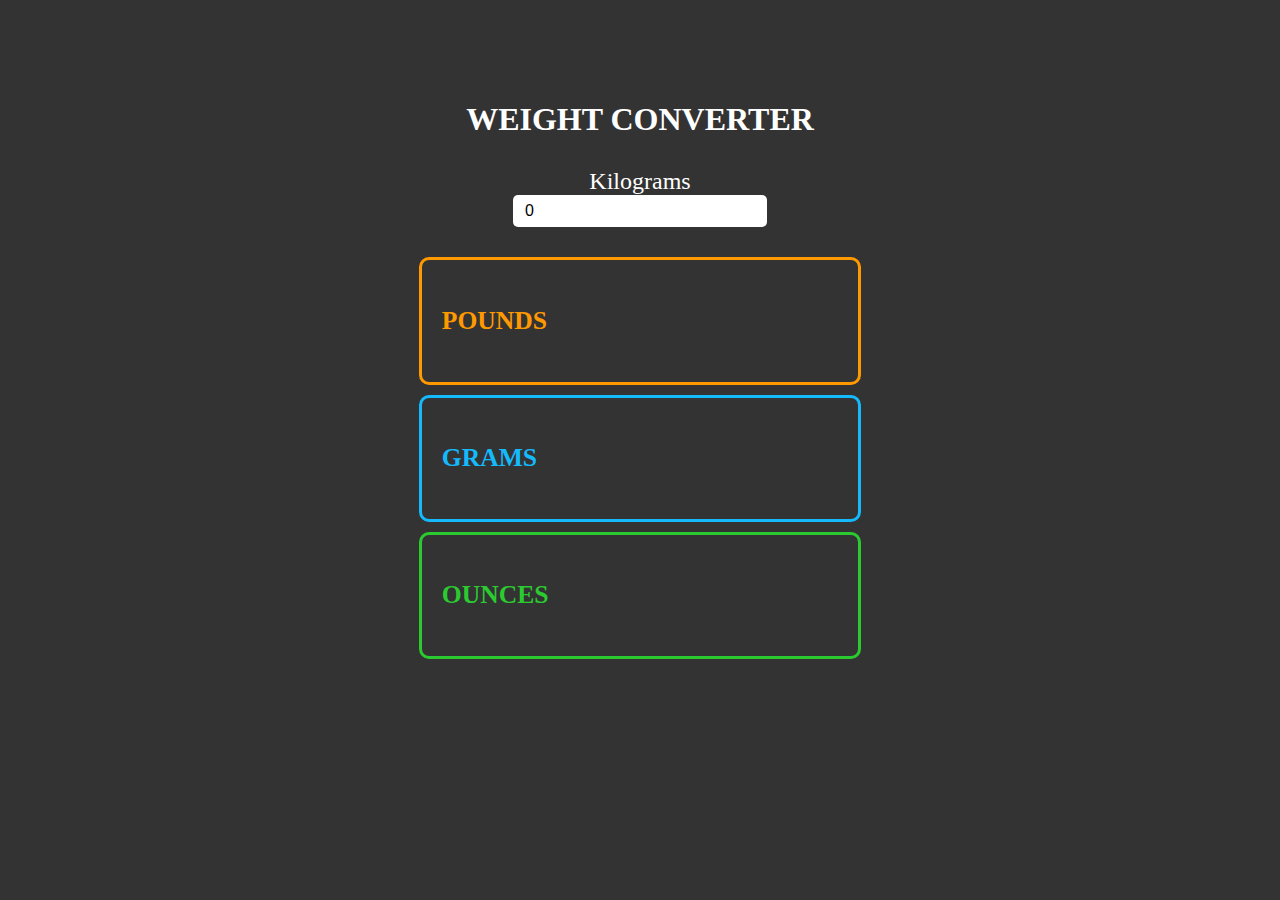
<file: Task 1/Index.html>
<!DOCTYPE html>
<html lang="en">

<head>
  <meta charset="UTF-8" />
  <title>Weight Converter</title>
  <!-- Custom CSS -->
  <link rel="stylesheet" href="style.css" />
  <!-- Custom JS -->
  <script defer src="./script.js"></script>
</head>

<body>
  <div class="container">
    <header>
      <h1>Weight Converter</h1>
    </header>
    <section>
      <div id="input">
        <form name="weightSelect" id="weightType">Kilograms</form>
        <input type="number" id="weightValue" value="0">
      </div>
      <div id="output">
        <div class="card kilos" id="lbCard">
          <h3>Pounds</h3>
          <h4 id="toPounds"></h4>
        </div>

        <div class="card grams" id="gmCard">
          <h3>Grams</h3>
          <h4 id="toGrams"></h4>
        </div>
        <div class="card ounces" id="ozCard">
          <h3>Ounces</h3>
          <h4 id="toOunces"></h4>
        </div>
      </div>
    </section>
  </div>
  <footer>
    <!-- Footer code -->
  </footer>
</body>

</html>
</file>
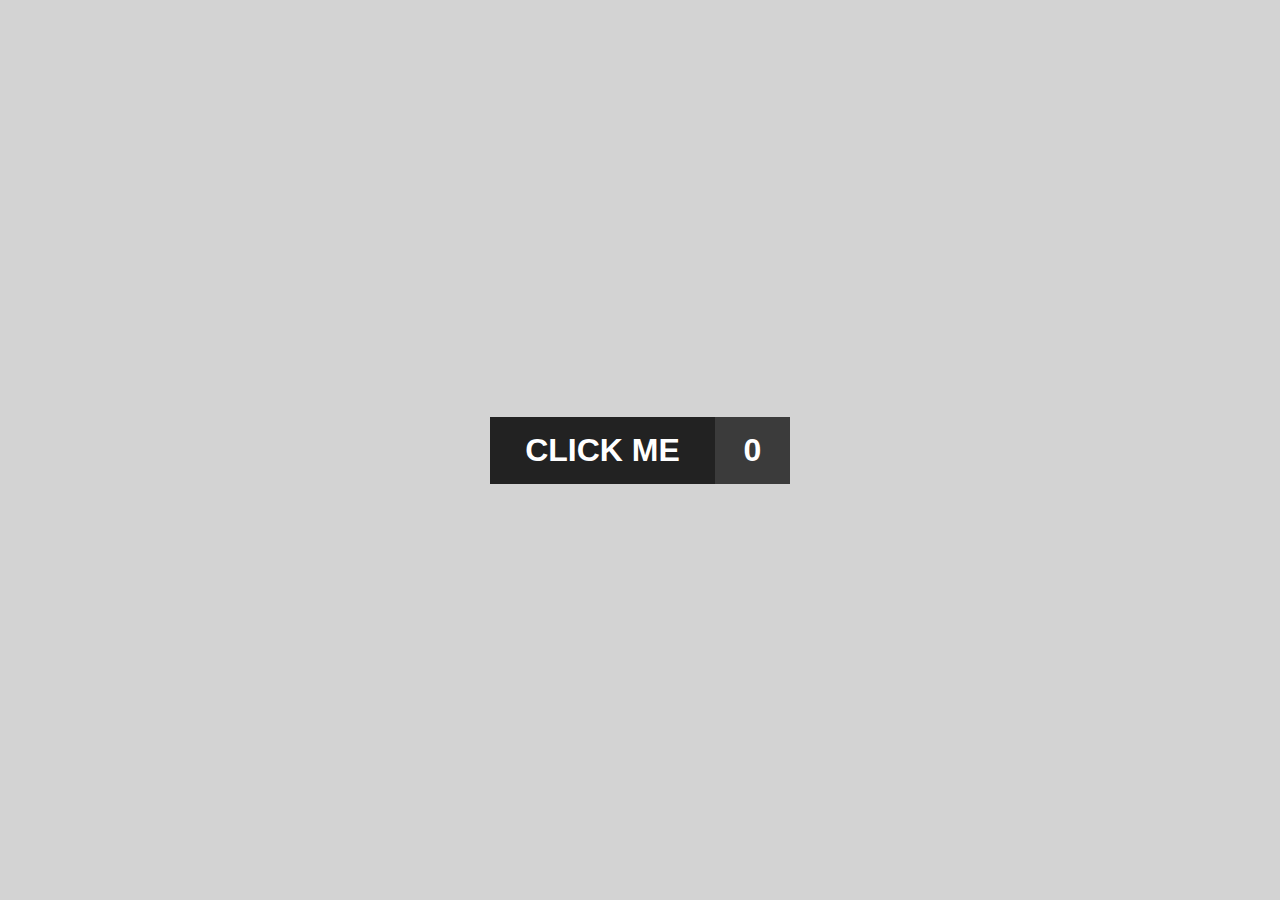
<file: Task 2/index.html>
<!DOCTYPE html>
<html lang="en">
  <head>
    <meta charset="UTF-8" />
    <title>Change button state</title>
    <!-- Custom CSS -->
    <link rel="stylesheet" href="./style.css" />
    <!-- Custom JS -->
    <script defer src="./script.js"></script>
  </head>
  <body>
    <header>
      <!-- Header code-->
    </header>

    <main>
      <div class="wrapper">
        <div class="btn">
          <div id="btn__element" class="button" onclick="clickMe()">CLICK ME</div>
          <div id="btn__state">0</div>
        </div>
      </div>
    </main>

    <footer>
      <!-- Footer code -->
    </footer>
  </body>
</html>
</file>
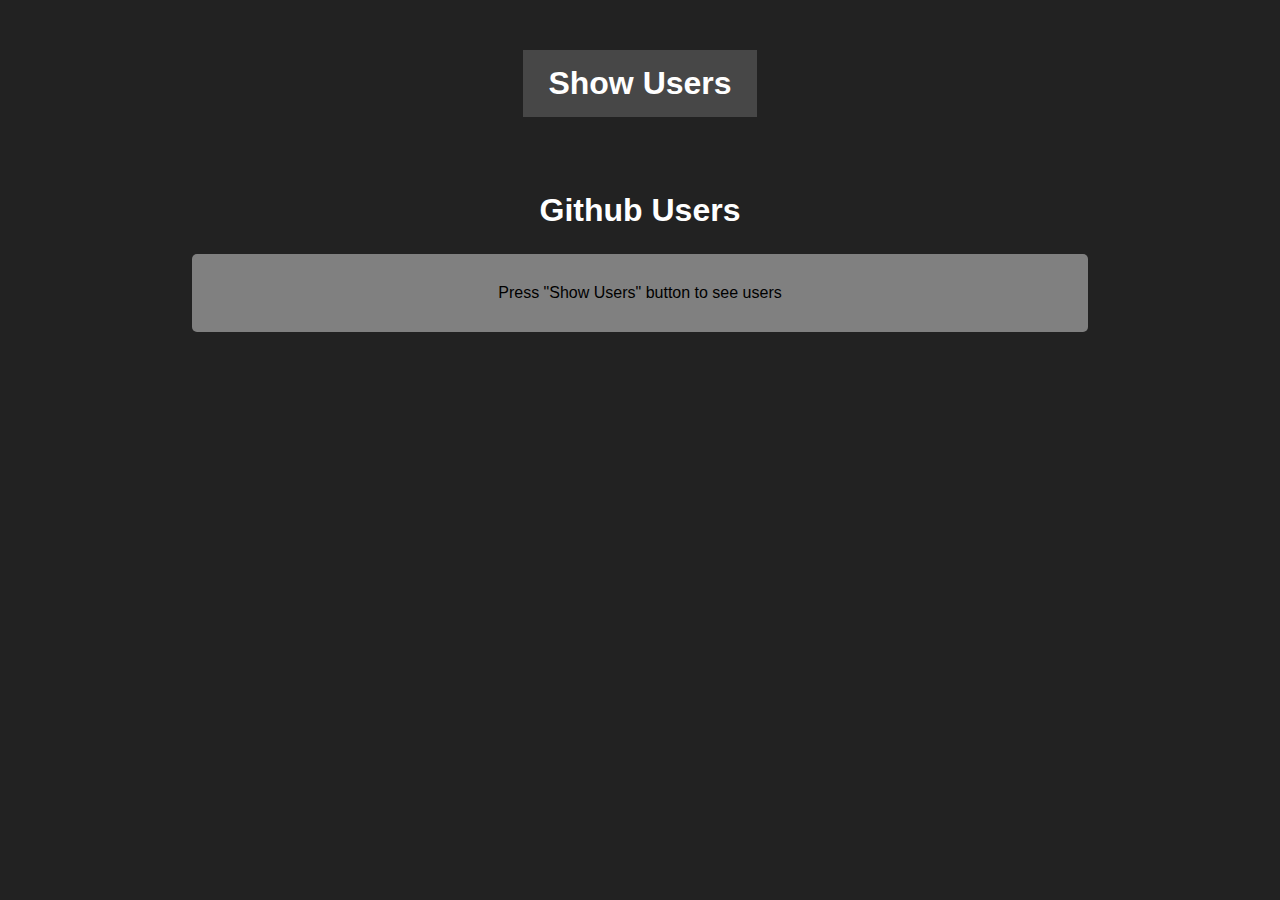
<file: Task 3/index.html>
<!DOCTYPE html>
<html lang="en">
  <head>
    <meta charset="UTF-8" />
    <title>Show Github users</title>
    <!-- Custom CSS -->
    <link rel="stylesheet" href="./style.css" />
    <!-- Custom JS -->
    <script defer src="./script.js"></script>
  </head>
  <body>
    <header>
      <!-- Header code-->
    </header>

    <main>
      <div class="wrapper">
        <div class="btn-container">
          <button id="btn">Show Users</button>
        </div>
        <div class="output-cointainer">
          <h1>Github Users</h1>
          <div id="output">
            <!-- Results goes here -->
            <p id="message">Press "Show Users" button to see users</p>
          </div>
        </div>
      </div>
    </main>

    <footer>
      <!-- Footer code -->
    </footer>
  </body>
</html>
</file>
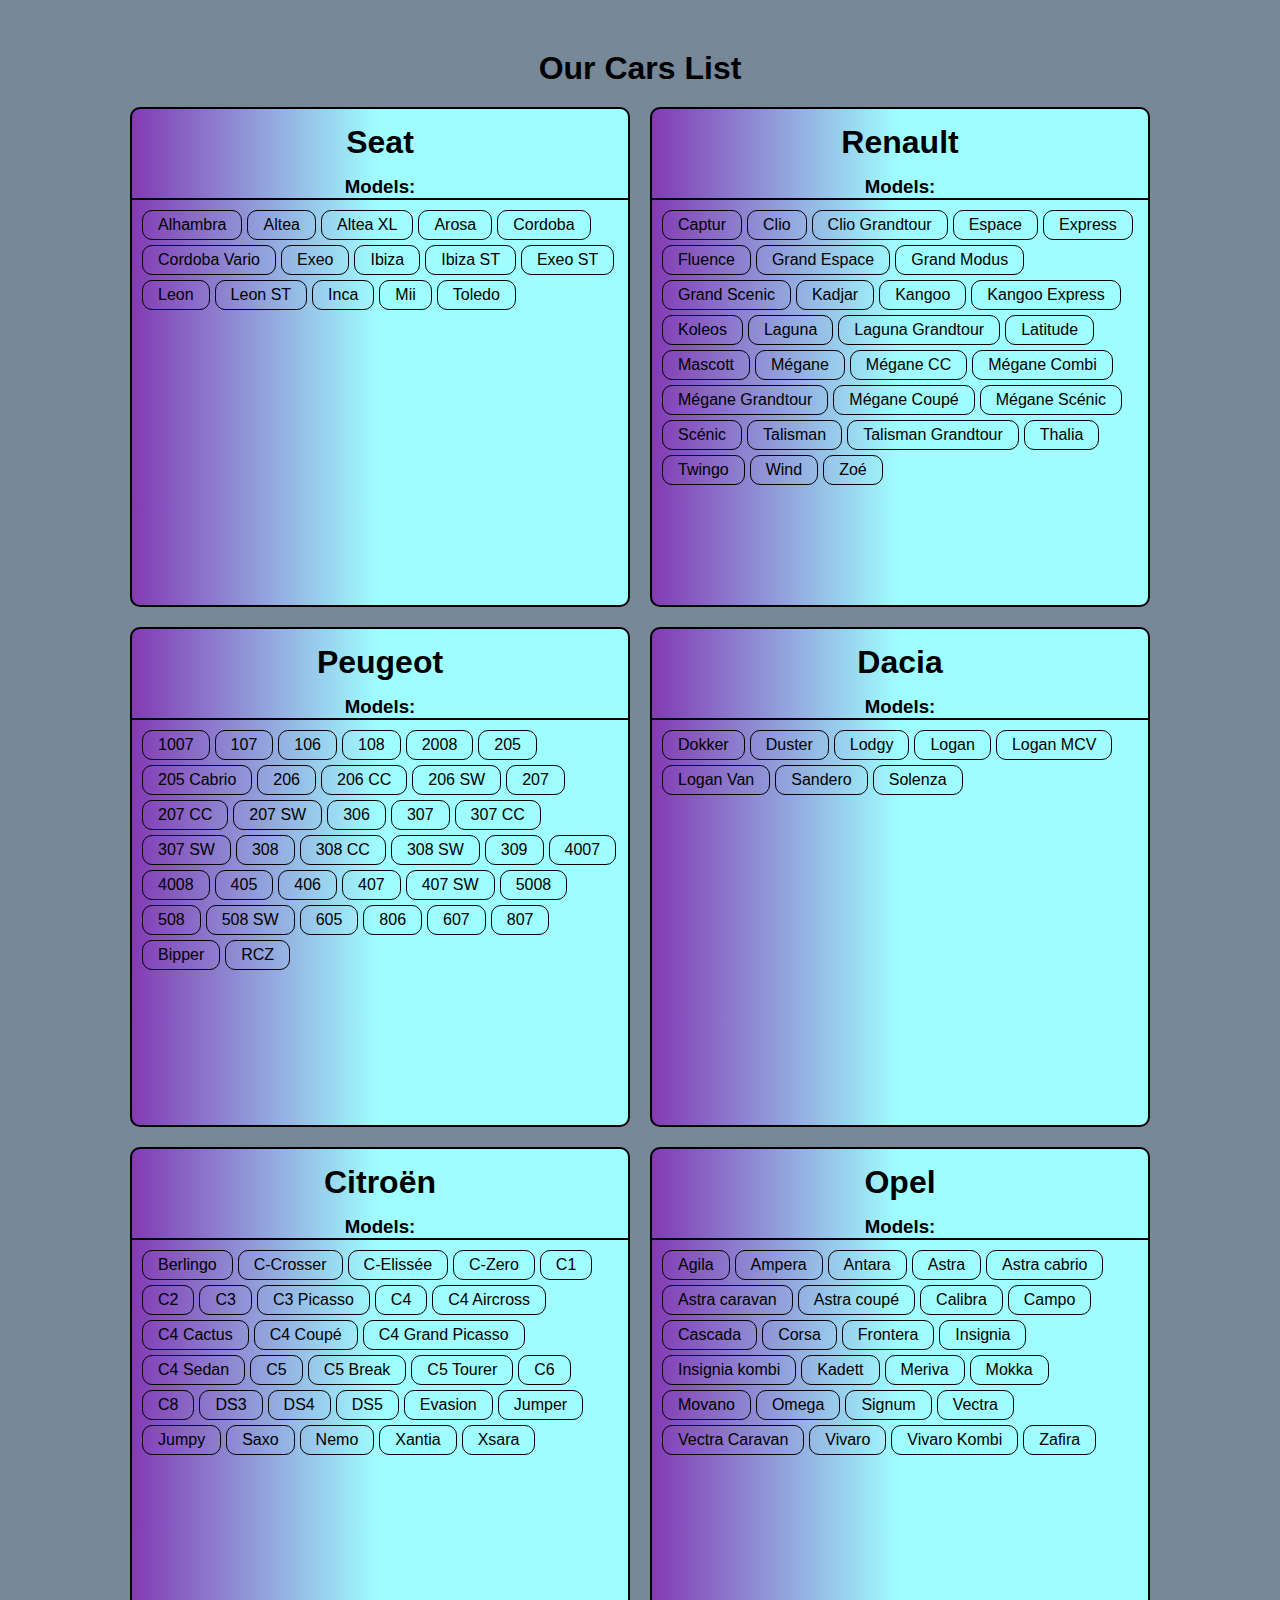
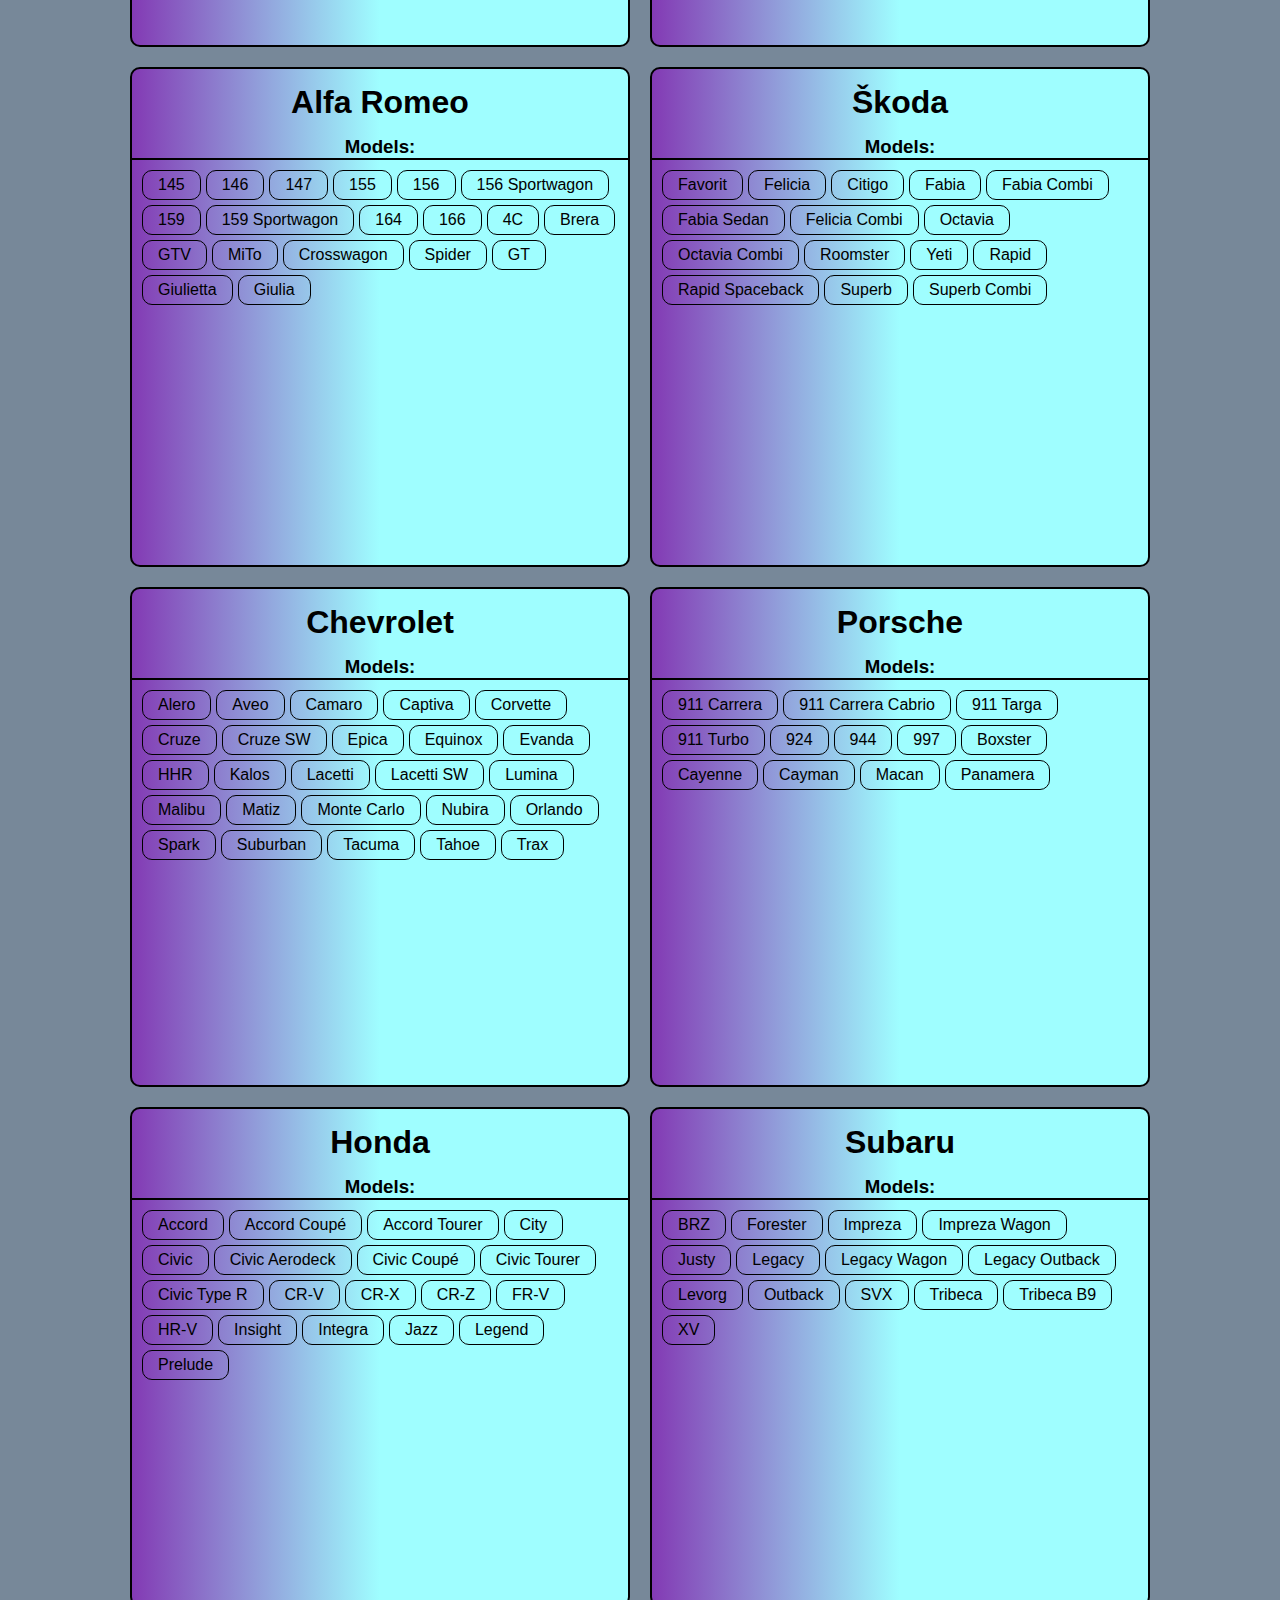
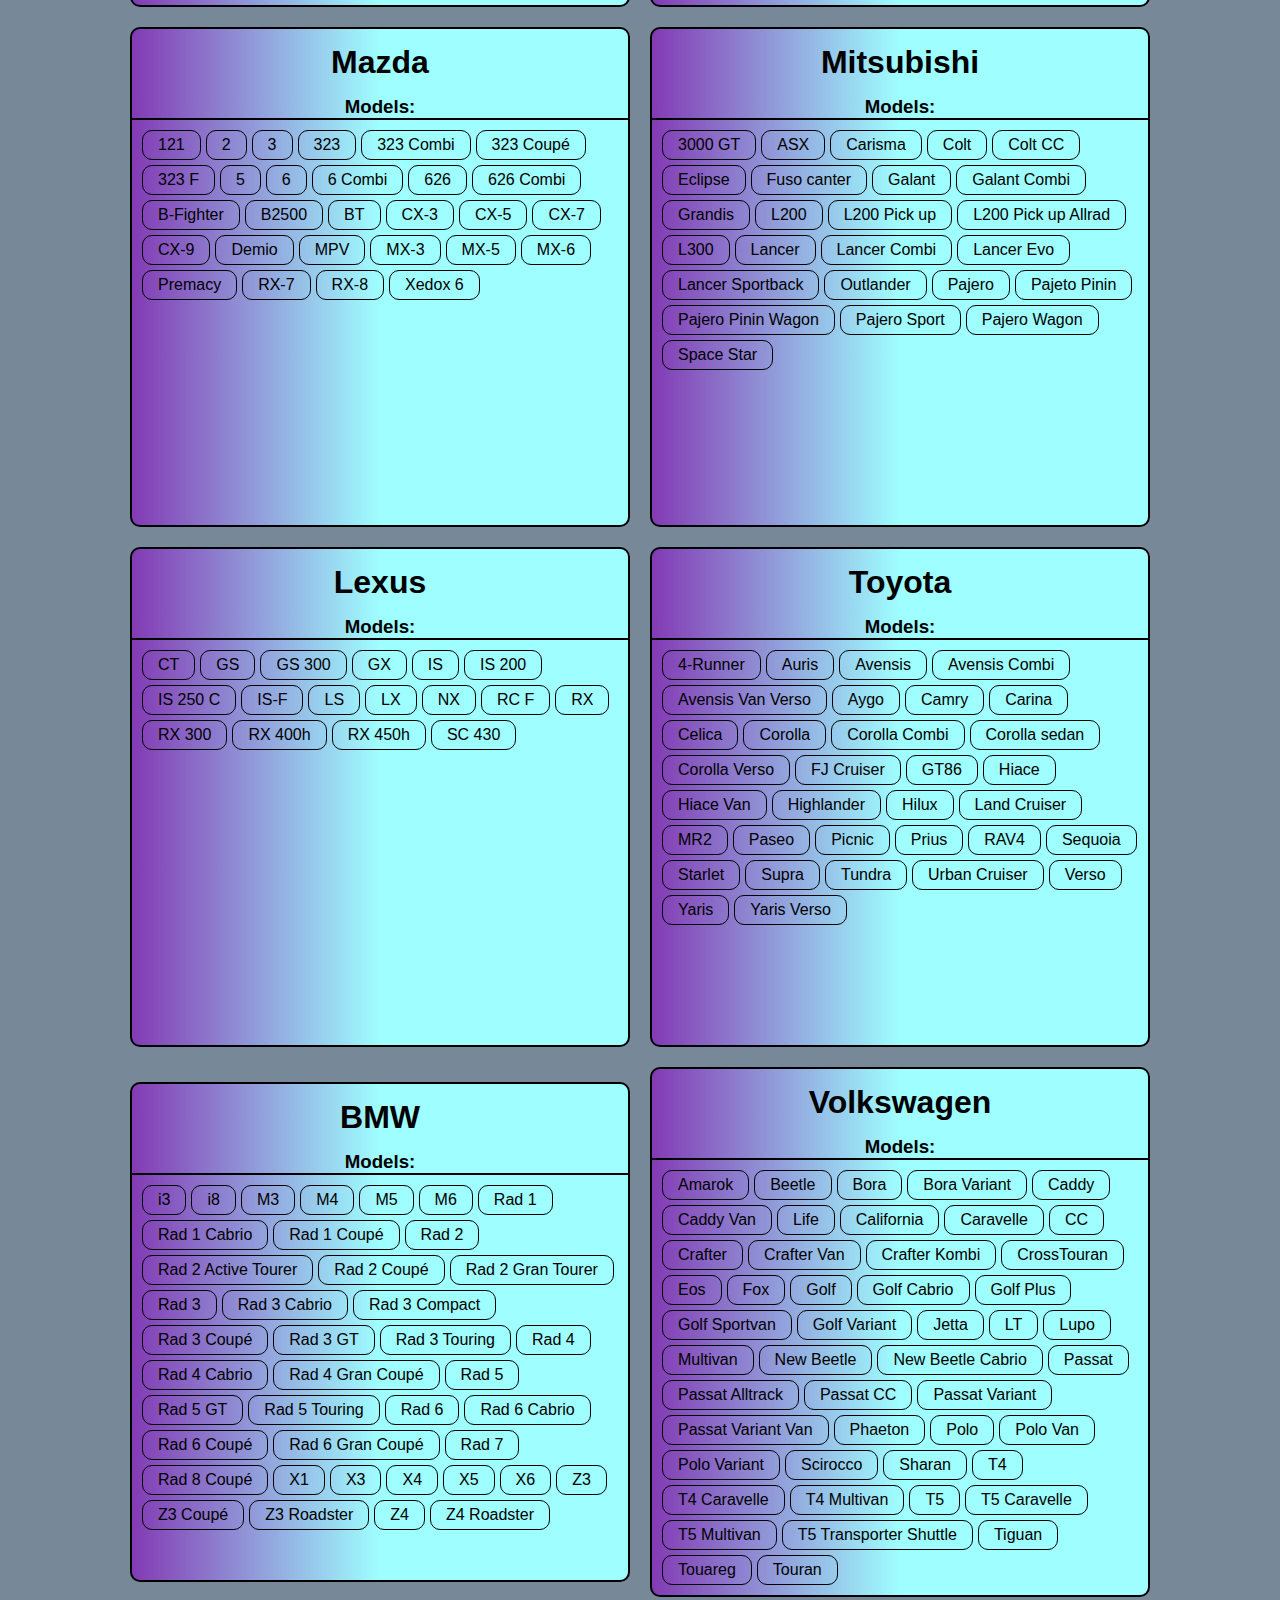
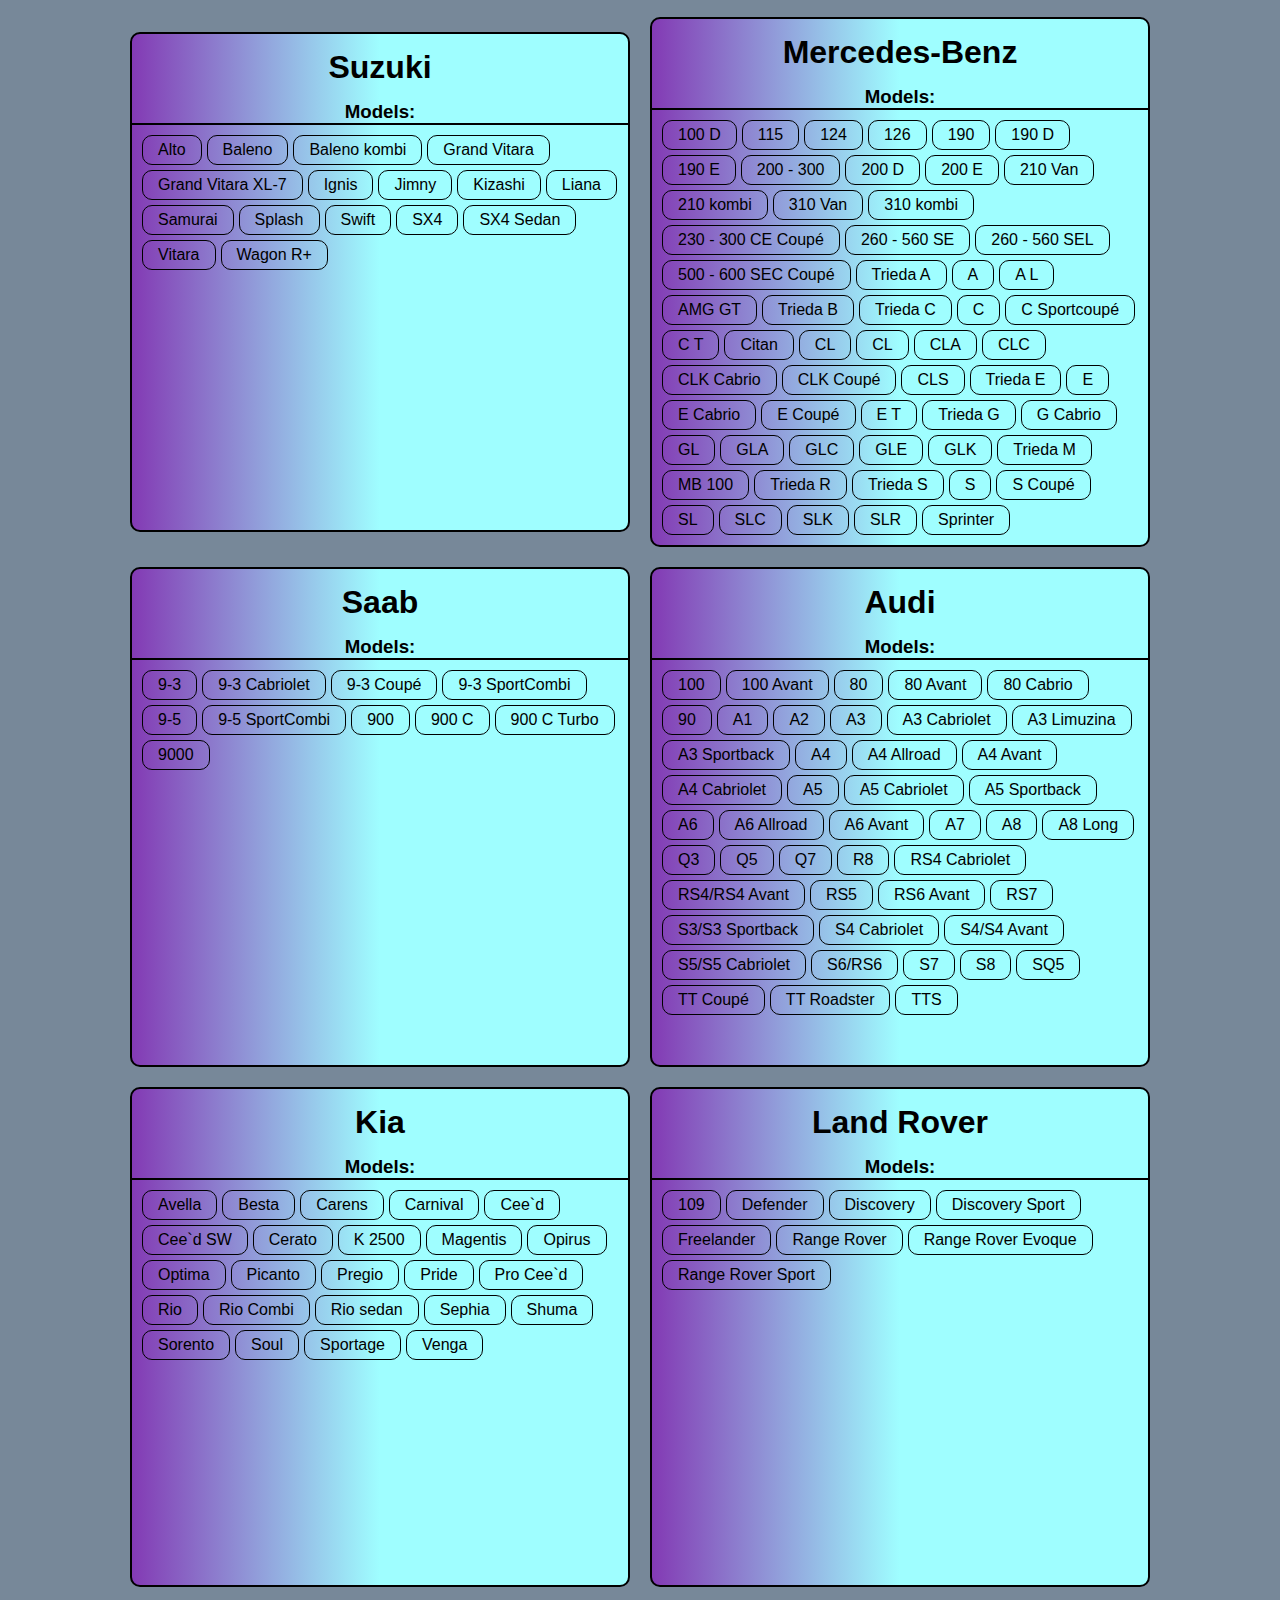
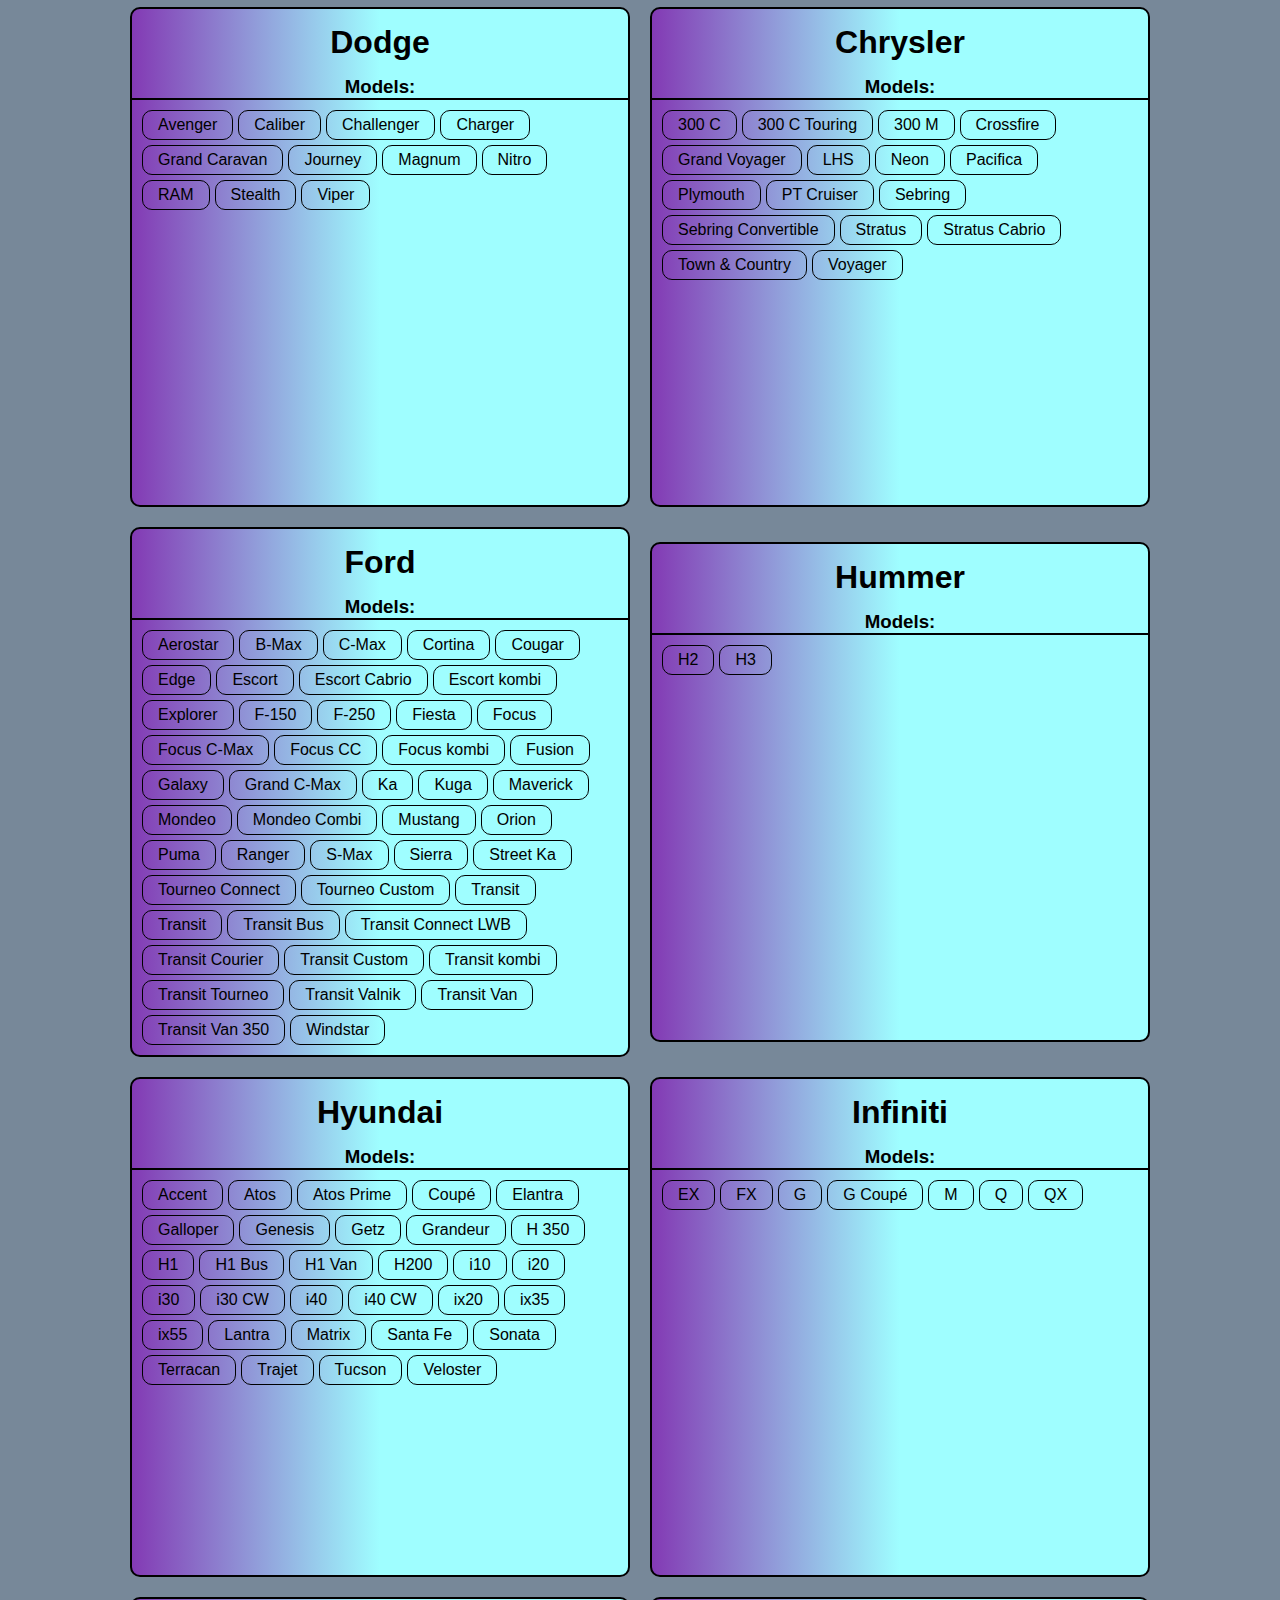
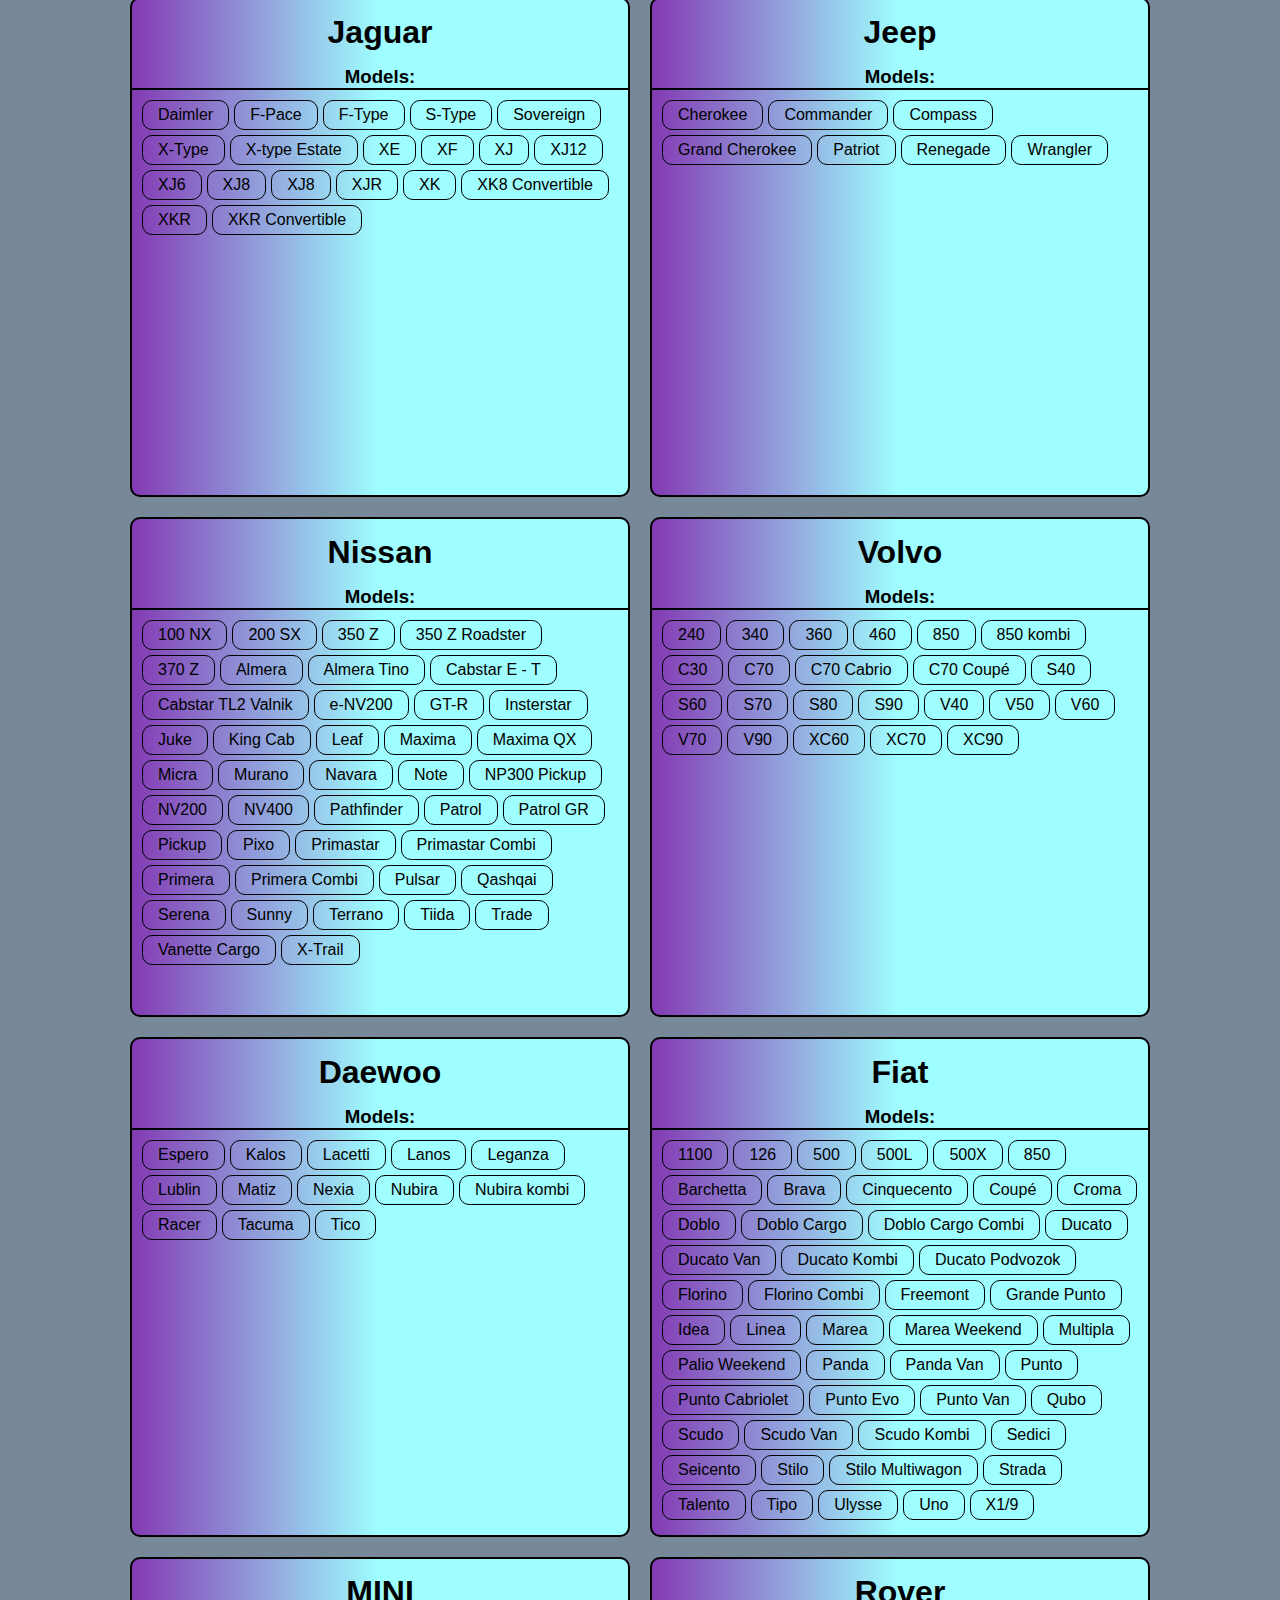
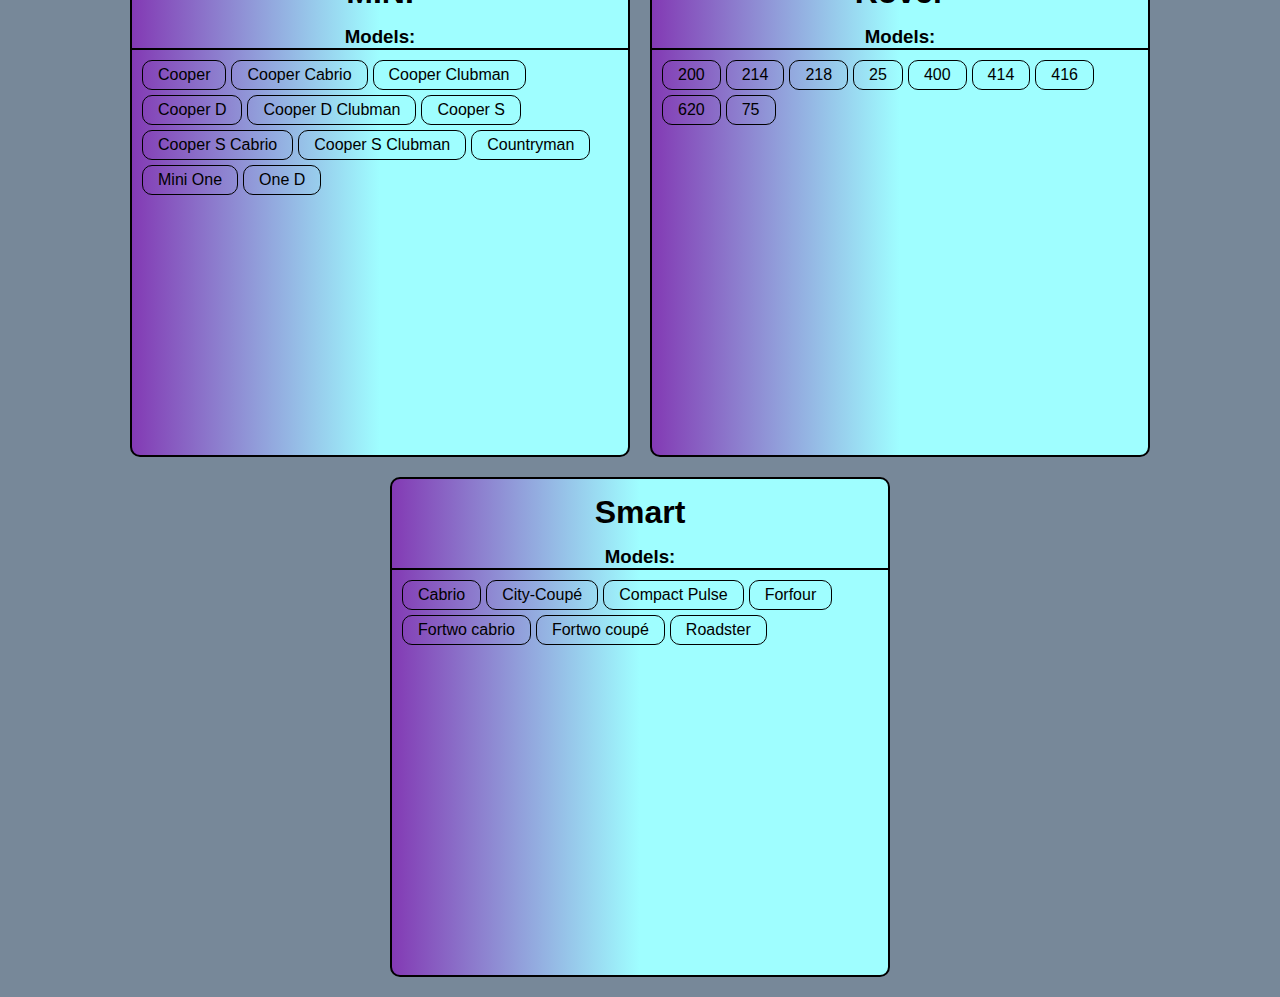
<file: Task 4/Index.html>
<!DOCTYPE html>
<html lang="en">
  <head>
    <meta charset="UTF-8" />
    <title>Cars list</title>
    <!-- Custom CSS -->
    <link rel="stylesheet" href="./style.css" />
    <!-- Custom JS -->
    <script defer src="./script.js"></script>
  </head>
  <body>
    <header>
      <!-- Header code-->
    </header>

    <main>
      <div class="wrapper">
        <div class="container">
          <h1>Our Cars List</h1>
          <div id="output">
            <!-- Results goes here -->
          </div>
        </div>
      </div>
    </main>

    <footer>
      <!-- Footer code -->
    </footer>
  </body>
</html>
</file>
<file: Task 1/style.css>
body {
  background: #333;
  color: #FFF;
}
.container {
  width: 50%;
  margin: 3em auto;
  padding: 2em;
}
header {
  margin-bottom: 30px;
}
header h1 {
  font-size: 2em;
  text-align: center;
  text-transform: uppercase;
}
section {
  display: flex;
  flex-direction: column;
  align-items: center;
}

#weightType{
  text-align: center;
  font-size: 1.5rem;
}

select, input {
  width: 250px;
  outline: none;
  border: 0;
  height: 30px;
  border-radius: 5px;
  font-size: 16px;
  margin-bottom: 10px;
  text-indent: 10px;
}
option {
  text-indent: 10px;
}
#input {
  margin-bottom: 20px;
}
#output {
  width: 70%;
}
.card {
  margin-bottom: 10px;
  padding: 20px;
  text-transform: uppercase;
  border-radius: 10px;
  overflow: auto;
}
.card h3 {
  font-size: 1.6em;
  float: left;
}
.card h4 {
  font-size: 1.5em;
  color: #FFF !important;
  float: right;
}

.kilos {
  color: #FF9900;
  border: 3px solid #FF9900;
}
.pounds {
  color: #FF0077;
  border: 3px solid #FF0077;
}
.grams {
  color: #14BAFC;
  border: 3px solid #14BAFC;
}
.ounces {
  color: #2CCA31;
  border: 3px solid #2CCA31;
}
</file>
<file: Task 2/style.css>
/* Resets */
* {
  margin: 0;
  padding: 0;
  box-sizing: border-box;
  font-family: 'Trebuchet MS', 'Lucida Sans Unicode', 'Lucida Grande',
    'Lucida Sans', Arial, sans-serif;
}

/* Mobile first */
.wrapper {
  min-height: 100vh;
  min-width: calc(100vw - (100vw - 100%));
  display: flex;
  justify-content: center;
  align-items: center;
  background-color: lightgray;
}

.btn {
  width: 300px;
  display: flex;
  justify-content: center;
  flex-wrap: wrap;
}
#btn__element {
  width: 75%;
  padding: 15px 25px;
  background-color: #222;
  border: #222;
  color: #fff;
  font-weight: bold;
  font-size: 2em;
  text-align: center;
}

#btn__element:hover {
  cursor: pointer;
  background-color: rgb(59, 59, 59);
}

#btn__state {
  width: 25%;
  padding: 15px 25px;
  background-color: rgb(59, 59, 59);
  border: #222;
  color: #fff;
  font-weight: bold;
  font-size: 2em;
  text-align: center;
}
</file>
<file: Task 3/style.css>
/* Resets */
* {
  margin: 0;
  padding: 0;
  box-sizing: border-box;
  font-family: 'Trebuchet MS', 'Lucida Sans Unicode', 'Lucida Grande',
    'Lucida Sans', Arial, sans-serif;
}

/* Mobile first */
.wrapper {
  min-height: 100vh;
  min-width: calc(100vw - (100vw - 100%));
  display: flex;
  flex-direction: column;
  align-items: center;
  background-color: #222;
}

.btn-container {
  width: 100%;
  display: flex;
  flex-direction: column;
  align-items: center;
}

.btn-container #btn {
  margin: 50px 0;
  padding: 15px 25px;
  background-color: #474747;
  border: #222;
  color: #fff;
  font-weight: bold;
  font-size: 2em;
  text-align: center;
}

.btn-container #btn:hover {
  cursor: pointer;
  opacity: 0.9;
}

.output-cointainer {
  width: 100%;
  margin: 25px 0;
  display: flex;
  flex-direction: column;
  align-items: center;
}

.output-cointainer h1 {
  color: #fff;
}

.output-cointainer #output {
  width: 70%;
  margin-top: 25px;
  padding: 30px;
  border-radius: 5px;
  background-color: gray;
  display: flex;
  align-items: center;
  justify-content: center;
  flex-wrap: wrap;
  gap: 20px;
}

#output div img{
  width: 150px;
  margin-top: 15px;
}

#output div {
  text-align: center;
  border: solid 3px black;
  padding: 10px;
  border-radius: 10px;
  background-color: goldenrod;
}
</file>
<file: Task 4/style.css>
/* Resets */
* {
  margin: 0;
  padding: 0;
  box-sizing: border-box;
  font-family: 'Trebuchet MS', 'Lucida Sans Unicode', 'Lucida Grande',
    'Lucida Sans', Arial, sans-serif;
}

/* Mobile first */
.wrapper {
  min-height: 100vh;
  min-width: calc(100vw - (100vw - 100%));
  display: flex;
  flex-direction: column;
  align-items: center;
}

.container {
  width: 100%;
  display: flex;
  flex-direction: column;
  align-items: center;
  background-color: lightslategray;
}

.container h1 {
  margin-top: 50px;
  color: black;
}

#output {
  margin: 20px;
  display: flex;
  flex-wrap: wrap;
  align-items: center;
  justify-content: center;
  gap: 20px;
  color: black;
}
#output > div {
  text-align: center;
  width: 500px;
  min-height: 500px;
  border: 2px solid black;
  border-radius: 10px;
  background: rgb(131,58,180);
  background: linear-gradient(90deg, rgba(131,58,180,1) 0%, rgba(159,254,255,1) 50%);
}

#output > div > div {
  display: flex;
  flex-wrap: wrap;
  gap: 5px;
  padding: 10px;

}

#output span {
  border: 1px solid black;
  border-radius: 10px;
  padding: 5px 15px;
}

#output h1 {
  color: black;
  margin: 15px 0;
}

#output h3 {
  border-bottom: solid black 2px;
}
</file>
